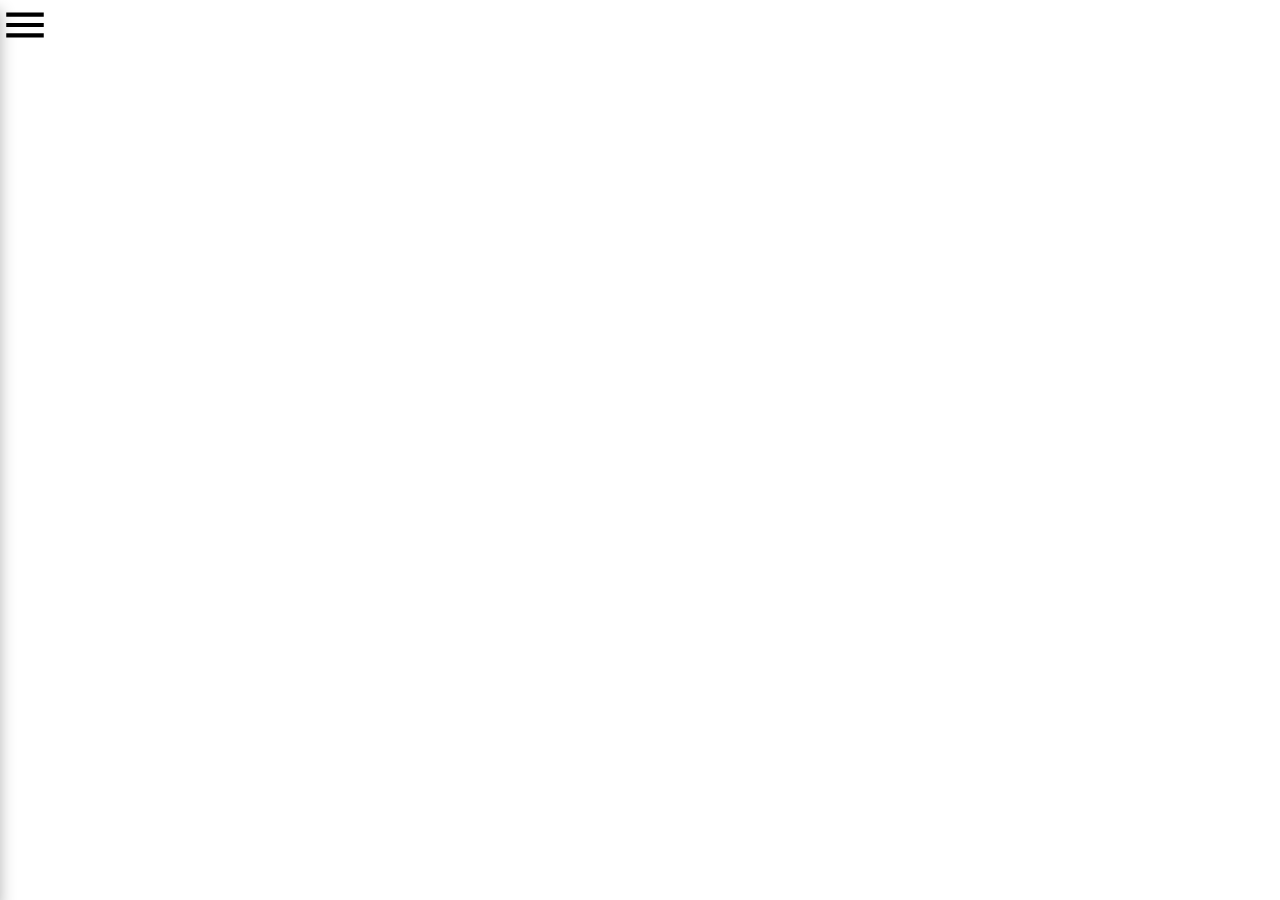
<file: lesson15/form/index.html>
<!DOCTYPE html>
<html lang="en">
<head>
    <meta charset="UTF-8">
    <meta name="viewport" content="width=device-width, initial-scale=1.0">
    <meta http-equiv="X-UA-Compatible" content="ie=edge">
    <title>Document</title>
    <link rel="stylesheet" href="css/main.css">
</head>
<body>
    
    
    <input type="checkbox" id="menu" class="input">
    <label for="menu" class="menu-icon"></label>
    <nav class="nav"></nav>
	<div class="overlay"></div>

    

</body>
</html>
</file>
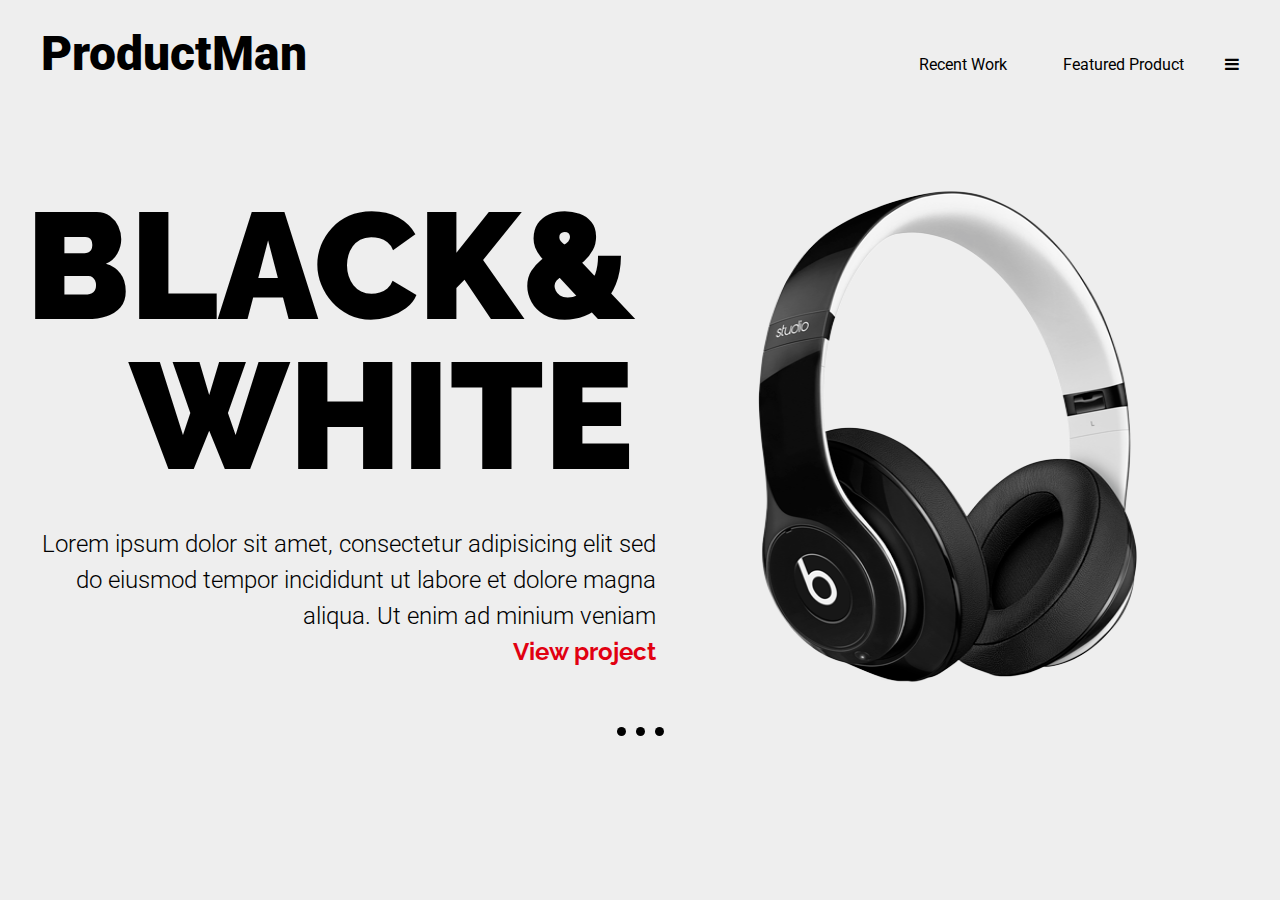
<file: HW9/HW9.html>
<!DOCTYPE html>
<html lang="en">
<head>
	<meta charset="UTF-8">
	<title>Verstka</title>
	<link href="https://fonts.googleapis.com/css?family=Roboto:300,400,900" rel="stylesheet">
	<link href="https://fonts.googleapis.com/css?family=Raleway:400,600i,700,900" rel="stylesheet">
	<link rel="shortcut icon" href="favicon/favicon-196x196.png" type="image/png">
	<link rel="stylesheet" href="libs/font-awesome/css/font-awesome.min.css">
	<link rel="stylesheet" href="style/main.css">
</head>
<body>
	<div class="main-wrap">
		<!-- header !!!!!!!!!!!!!!!!!!!! -->
		<header class="header">
			<div class="container">
				<div class="section-one">
					<div class="column column_left">
						<span class="column_left_text">ProductMan</span>
					</div>

					<div class="column column_right">
						<ul class="column_right_list">
							<li class="column_right_list_item">
								<a href="#" class="column_right_list_link">
									<span class="column_right_list_link_text">Recent Work</span>
								</a>
							</li>
							<li class="column_right_list_item">
								<a href="#" class="column_right_list_link">
									<span class="column_right_list_link_text">Featured Product</span>
								</a>
							</li>
							<li class="column_right_list_item">
								<a href="#" class="column_right_list_link">
									<i class="fa fa-bars" aria-hidden="true"></i>
								</a>
							</li>
						</ul>
					</div>	
				</div>
				<div class="section-two">
					<figure class="figure">
						<img class="figure_img" src="img/image.png">
						<figcaption class="figure_desc">
							<h1 class="figure_desc_title">BLACK&WHITE</h1>
							<span class="figure_desc_text main_text" >Lorem ipsum dolor sit amet, consectetur adipisicing elit sed do eiusmod tempor  incididunt ut labore et dolore magna aliqua. Ut enim ad minium veniam</span>
							<a class="figure_desc_text bottom_text" href="#">View project</a>
						</figcaption>
					</figure>
				</div>
				<div class="three-dots">
					<a href="#" class="dot first-dot"></a>
					<a href="#" class="dot second-dot"></a> 
					<a href="#" class="dot third-dot"></a>
				</div>
			</div>
		</header>
		<!-- ////////////// header -->

		<!-- Main content !!!!!!!!!!!!!!!! -->
		<main class="main-content">
			<div class="container">
				<div class="content-wrap">
					
				</div>
			</div>
		</main>
		<!-- /////////////// Main Content -->
	</div>
</body>
</html>
</file>
<file: lesson15/form/css/main.css>
* {
    box-sizing: border-box;
    margin: 0;
    padding: 0;
}

.input {
    display: none;
    width: 100%;
    height: 100vh;
    position: absolute;
    left: 0;
    top: 0;
    opacity: 0;
    z-index: 90;
}
.menu-icon {
    width: 50px;
    height: 50px;
    background: url('../img/menu.svg') center center no-repeat;
    background-size: 100%;
    display: block;
    cursor: pointer;
}

.nav {
    width: 270px;
    height: 100vh;
    background: #fff;
    box-shadow: 0 10px 15px rgba(0, 0, 0, .3);
    position: absolute;
    left: 0;
    top: 0;
    will-change: transform;
    transform: translateX(-100%);
    transition: transform .5s ease-out;
    z-index: 99;
}


    .overlay {
        width: 100%;
        height: 100vh;
        position: absolute;
        left: 0;
        top: 0;
        background: rgba(0, 0, 0, .2);
        display: none;
    }

.input:checked ~ .nav {
    transform: translateX(0);
}

.input:checked ~ .overlay {
    display: block;
}

.input:checked {
    display: block;
}
</file>
<file: HW9/style/main.css>
/*-- adjustment settings
============================*/

* {
	box-sizing: border-box;
}



/* input settings */
/* *::-webkit-input-placeholder {
	color: #666;
	opacity: 1;
}
*:-moz-placeholder {
	color: #666;
	opacity: 1;
}
*::-moz-placeholder {
	color: #666;
	opacity: 1;
}
*:-ms-input-placeholder {
	color: #666;
	opacity: 1;
} */


html, body {
	width: 100%;
	height: 100%;
	display: flex;
	flex-direction: column;
	margin: 0;
}

body {
	background: #fff;
}

.maincontent {
	flex-grow: 1;
}

.container {
	max-width: 1228px;
	padding: 0 15px;
	position: relative;
	margin: 0 auto;
}

ul, ol {
	list-style: none;
}

a {
	text-decoration: none;
	color: #000;
}


img {
	max-width: 100%;
	display: block;
}

.hidden {
	display: none;
}

.main-wrap {
	width: 100%;
	height: 200vh;
	background-color: #eeeeee;
}


/*-- header
============================*/

.section-one{
	font-size: 0;
	width: 100%;
	margin-top: 1.5625rem;
}
.column{
	width: 50%;
	display: inline-block;
	font-size: 16px;
	font-family: 'Roboto', sans-serif;
}

.column_left{
	font-size: 3rem;
	font-weight: 900;
}

.column_rigth{
	display: inline-block;
	font-size: 1.125rem;
	font-weight: 400;

}
	.column_right_list{
		text-align: right;
	}

		.column_right_list_item{
			display: inline-block;
		}

			.column_right_list_item:nth-child(3){
				padding-left: 2.3125rem;
			}
			.column_right_list_item:nth-child(2){
				padding-left: 3.25rem;
			}

.section-two{
	display: inline-block;
	width: 1096px;
	font-size: 0;

}

	.figure{
		margin: 0;
		font-size: 16px;
	}
		.figure_img{
			width: 379px;
			height: 491px;
			float: right;

		}
		.figure_desc{
			width: 615px;
			text-align: right;
		}
			.figure_desc_title{
				font-family: 'Raleway', sans-serif;
				font-size: 9.375rem;
				font-weight: 900;
				word-spacing: 1.5625rem;
				line-height: 9.375rem;
				word-wrap:break-word;
				position: relative;
				right: 22px;
				margin-bottom: 35px;
			}
			.figure_desc_text{
				font-family:  'Roboto', sans-serif;
				font-size: 1.5rem;
				line-height: 2.25rem;
			}
			.main_text{
				font-weight: 300;
			}
			.bottom_text{
				font-family: 'Raleway', sans-serif;
				font-weight: 700;
				color: #e10011;
				display: block;
			}

.three-dots{
	text-align: center;
	font-size: 0;

}
	.dot{
		display: inline-block;
		width: 9px;
		height: 9px;
		background-color: black;
		border-radius: 50%;
		margin: 45px 5px;

	}

/* /////////////////////////// HEADER */



/* MAIN CONTENT !!!!!!!!!!!!!!!!!!!!!!!! */

.content-wrap{
	background-color: #fff;
}



/* /////////////////////// MAIN CONTENT */
</file>
